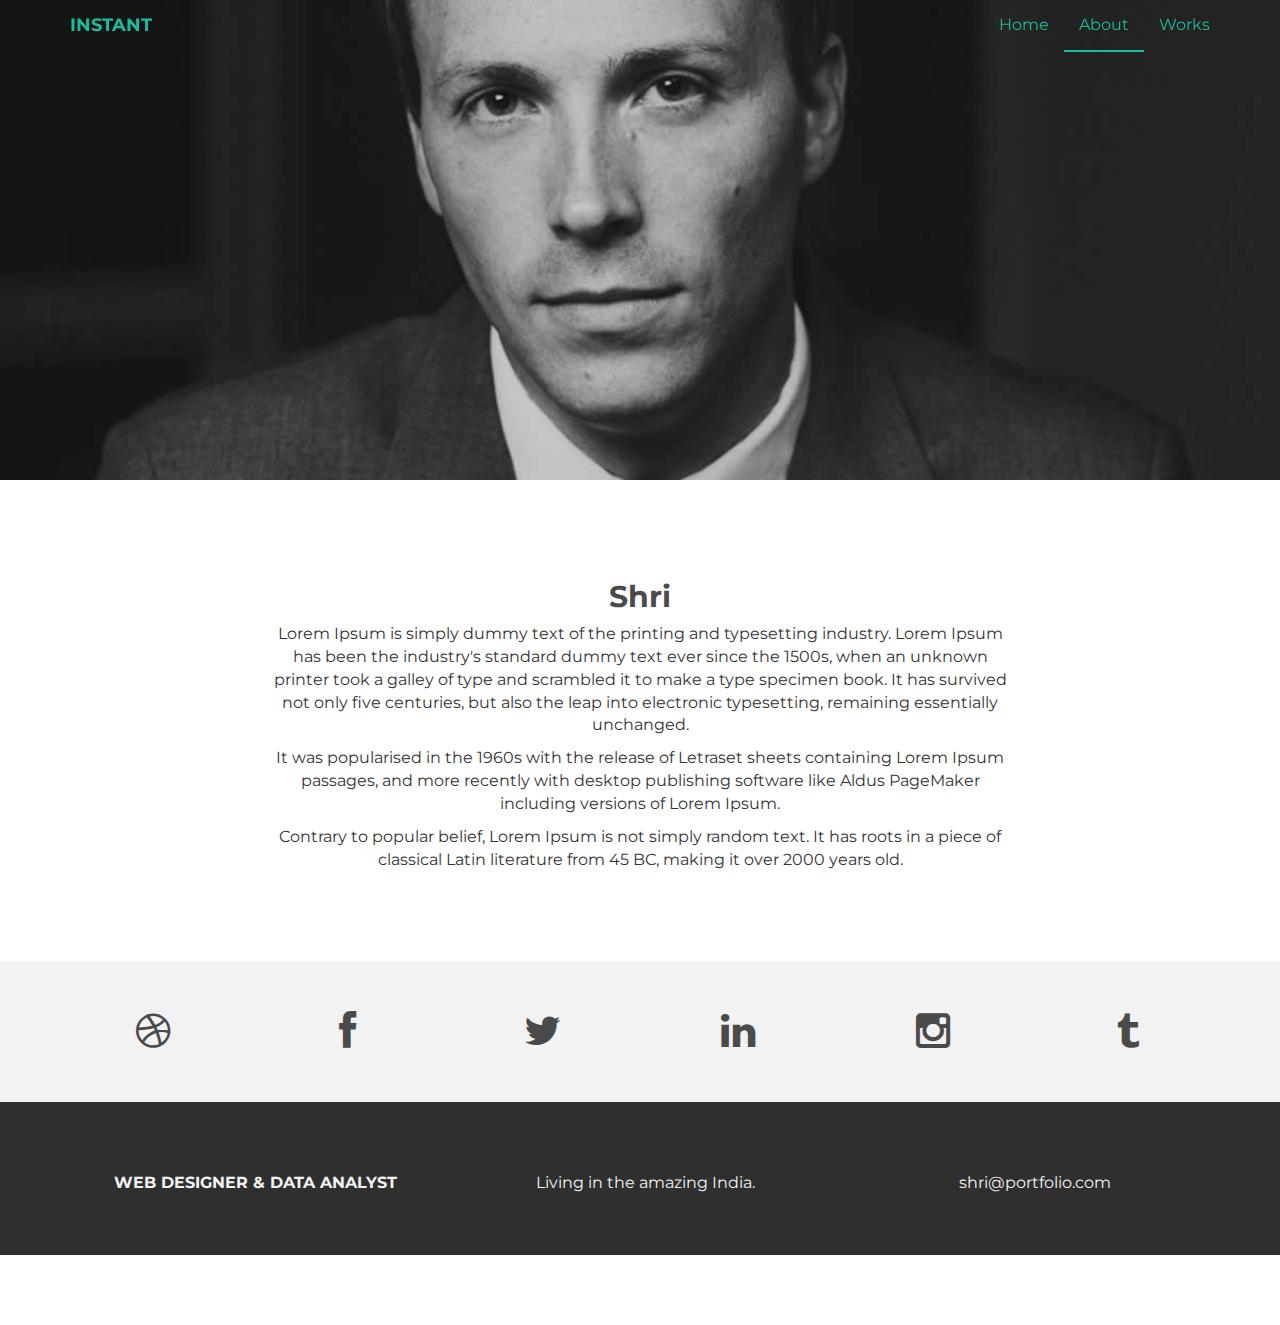
<file: about.html>
<!DOCTYPE html>
<html lang="en">
  <head>
    <meta charset="utf-8">
    <meta http-equiv="X-UA-Compatible" content="IE=edge">
    <meta name="viewport" content="width=device-width, initial-scale=1">
    <meta name="description" content="">
    <meta name="author" content="">
    <link rel="shortcut icon" href="assets/ico/favicon.ico">

    <title>STUDENTS - Bootstrap Theme</title>

    <!-- Bootstrap core CSS -->
    <link href="assets/css/bootstrap.css" rel="stylesheet">

    <!-- Custom styles for this template -->
    <link href="assets/css/style.css" rel="stylesheet">
    <link href="assets/css/font-awesome.min.css" rel="stylesheet">

    <!-- Just for debugging purposes. Don't actually copy this line! -->
    <!--[if lt IE 9]><script src="../../assets/js/ie8-responsive-file-warning.js"></script><![endif]-->

    <!-- HTML5 shim and Respond.js IE8 support of HTML5 elements and media queries -->
    <!--[if lt IE 9]>
      <script src="https://oss.maxcdn.com/libs/html5shiv/3.7.0/html5shiv.js"></script>
      <script src="https://oss.maxcdn.com/libs/respond.js/1.4.2/respond.min.js"></script>
    <![endif]-->
  </head>

  <body>

    <!-- Static navbar -->
    <div class="navbar navbar-default navbar-fixed-top" role="navigation">
      <div class="container">
        <div class="navbar-header">
          <button type="button" class="navbar-toggle" data-toggle="collapse" data-target=".navbar-collapse">
            <span class="sr-only">Toggle navigation</span>
            <span class="icon-bar"></span>
            <span class="icon-bar"></span>
            <span class="icon-bar"></span>
          </button>
          <a class="navbar-brand" href="index.html">INSTANT</a>
        </div>
        <div class="navbar-collapse collapse">
          <ul class="nav navbar-nav navbar-right">
            <li><a href="index.html">Home</a></li>
            <li class="active"><a href="about.html">About</a></li>
            <li><a href="index.html#works">Works</a></li>
          </ul>
        </div><!--/.nav-collapse -->
      </div>
    </div>


	<div id="aboutwrap">
	    <div class="container">
			<div class="row">
				<div class="col-lg-6 col-lg-offset-3">
				</div>
			</div><! --/row -->
	    </div> <!-- /container -->
	</div><! --/aboutwrap -->
	
	<div class="container">
		<div class="row centered mt mb">
			<div class="col-lg-8 col-lg-offset-2">
				<h2>Shri</h2>
				<p>Lorem Ipsum is simply dummy text of the printing and typesetting industry. Lorem Ipsum has been the industry's standard dummy text ever since the 1500s, when an unknown printer took a galley of type and scrambled it to make a type specimen book. It has survived not only five centuries, but also the leap into electronic typesetting, remaining essentially unchanged.</p>
				<p>It was popularised in the 1960s with the release of Letraset sheets containing Lorem Ipsum passages, and more recently with desktop publishing software like Aldus PageMaker including versions of Lorem Ipsum.</p>
				<p>Contrary to popular belief, Lorem Ipsum is not simply random text. It has roots in a piece of classical Latin literature from 45 BC, making it over 2000 years old.</p>
			</div>

		</div><! --/row -->
	</div><! --/container -->
	
	<div id="social">
		<div class="container">
			<div class="row centered">
				<div class="col-lg-2">
					<a href="#"><i class="fa fa-dribbble"></i></a>
				</div>
				<div class="col-lg-2">
					<a href="#"><i class="fa fa-facebook"></i></a>
				</div>
				<div class="col-lg-2">
					<a href="#"><i class="fa fa-twitter"></i></a>
				</div>
				<div class="col-lg-2">
					<a href="#"><i class="fa fa-linkedin"></i></a>
				</div>
				<div class="col-lg-2">
					<a href="#"><i class="fa fa-instagram"></i></a>
				</div>
				<div class="col-lg-2">
					<a href="#"><i class="fa fa-tumblr"></i></a>
				</div>
			
			</div><! --/row -->
		</div><! --/container -->
	</div><! --/social -->

	<div id="footerwrap">
		<div class="container">
			<div class="row centered">
				<div class="col-lg-4">
					<p><b>WEB DESIGNER & DATA ANALYST</b></p>
				</div>
			
				<div class="col-lg-4">
					<p>Living in the amazing India.</p>
				</div>
				<div class="col-lg-4">
					<p>shri@portfolio.com</p>
				</div>
			
			</div>
		
		</div>
	</div><! --/footerwrap -->
	


    <!-- Bootstrap core JavaScript
    ================================================== -->
    <!-- Placed at the end of the document so the pages load faster -->
    <script src="https://ajax.googleapis.com/ajax/libs/jquery/1.11.0/jquery.min.js"></script>
    <script src="assets/js/bootstrap.min.js"></script>
  </body>
</html>
</file>
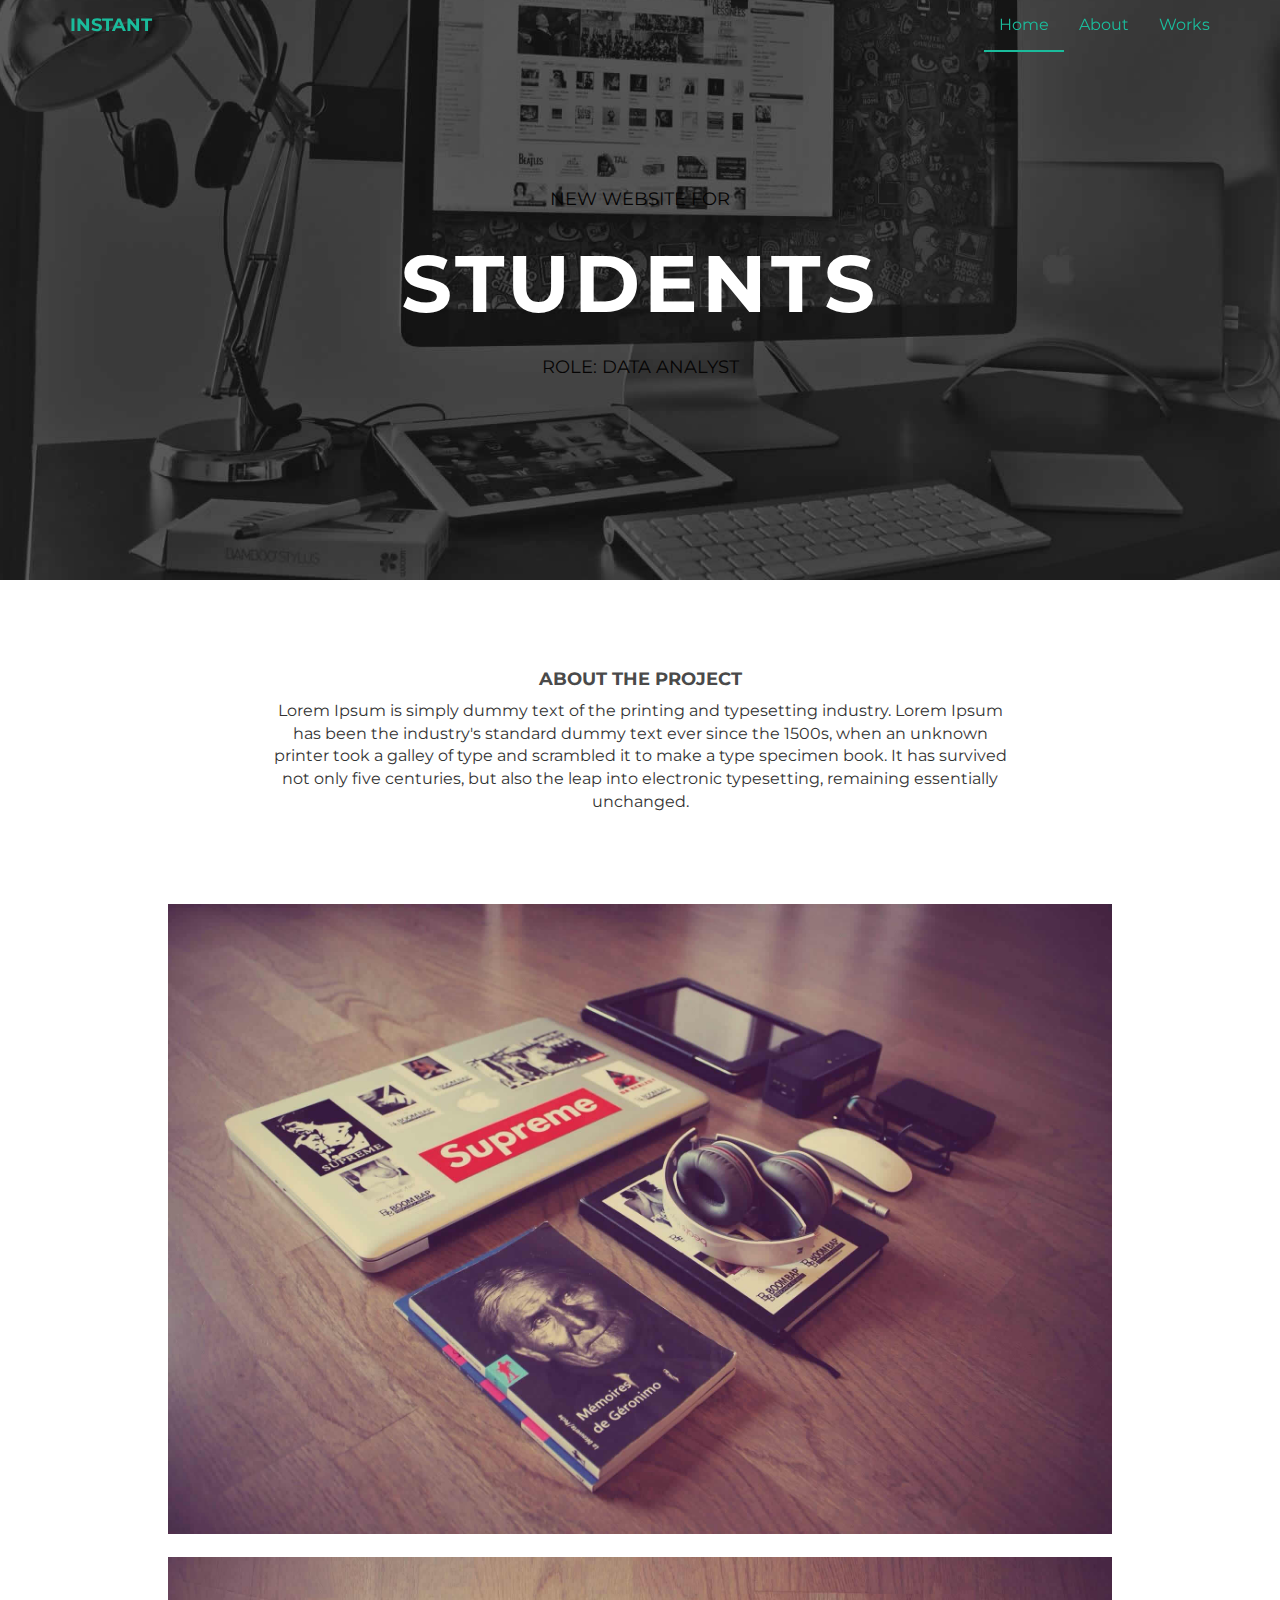
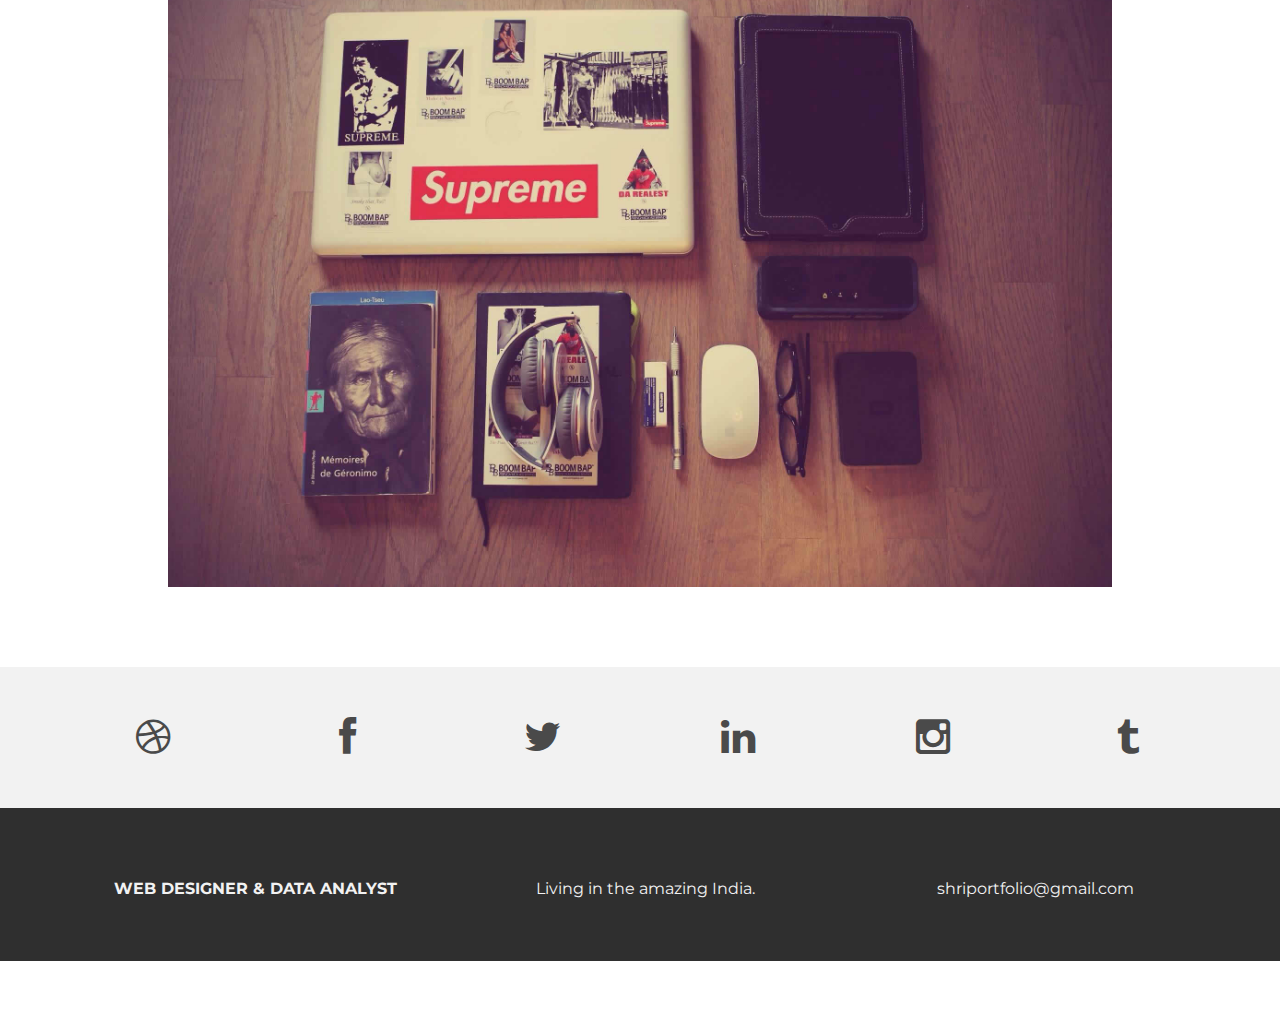
<file: work.html>
<!DOCTYPE html>
<html lang="en">
  <head>
    <meta charset="utf-8">
    <meta http-equiv="X-UA-Compatible" content="IE=edge">
    <meta name="viewport" content="width=device-width, initial-scale=1">
    <meta name="description" content="">
    <meta name="author" content="">
    <link rel="shortcut icon" href="assets/ico/favicon.ico">

    <title>INSTANT - Bootstrap Theme</title>

    <!-- Bootstrap core CSS -->
    <link href="assets/css/bootstrap.css" rel="stylesheet">

    <!-- Custom styles for this template -->
    <link href="assets/css/style.css" rel="stylesheet">
    <link href="assets/css/font-awesome.min.css" rel="stylesheet">

    <!-- Just for debugging purposes. Don't actually copy this line! -->
    <!--[if lt IE 9]><script src="../../assets/js/ie8-responsive-file-warning.js"></script><![endif]-->

    <!-- HTML5 shim and Respond.js IE8 support of HTML5 elements and media queries -->
    <!--[if lt IE 9]>
      <script src="https://oss.maxcdn.com/libs/html5shiv/3.7.0/html5shiv.js"></script>
      <script src="https://oss.maxcdn.com/libs/respond.js/1.4.2/respond.min.js"></script>
    <![endif]-->
  </head>

  <body>

    <!-- Static navbar -->
    <div class="navbar navbar-default navbar-fixed-top" role="navigation">
      <div class="container">
        <div class="navbar-header">
          <button type="button" class="navbar-toggle" data-toggle="collapse" data-target=".navbar-collapse">
            <span class="sr-only">Toggle navigation</span>
            <span class="icon-bar"></span>
            <span class="icon-bar"></span>
            <span class="icon-bar"></span>
          </button>
          <a class="navbar-brand" href="index.html">INSTANT</a>
        </div>
        <div class="navbar-collapse collapse">
          <ul class="nav navbar-nav navbar-right">
            <li class="active"><a href="index.html">Home</a></li>
            <li><a href="about.html">About</a></li>
            <li><a href="#works">Works</a></li>
          </ul>
        </div><!--/.nav-collapse -->
      </div>
    </div>


	<div id="workwrap">
	    <div class="container">
			<div class="row">
				<div class="col-lg-6 col-lg-offset-3">
					<h4>NEW WEBSITE FOR</h4>
					<h1>STUDENTS</h1>
					<h4>ROLE: DATA ANALYST</h4>
				</div>
			</div><! --/row -->
	    </div> <!-- /container -->
	</div><! --/workwrap -->
	
	<section id="works"></section>
	<div class="container">
		<div class="row centered mt mb">
			<div class="col-lg-8 col-lg-offset-2">
				<h4>ABOUT THE PROJECT</h4>
				<p>Lorem Ipsum is simply dummy text of the printing and typesetting industry. Lorem Ipsum has been the industry's standard dummy text ever since the 1500s, when an unknown printer took a galley of type and scrambled it to make a type specimen book. It has survived not only five centuries, but also the leap into electronic typesetting, remaining essentially unchanged.</p>
			</div>
			<div class="col-lg-10 col-lg-offset-1 mt">
				<img class="img-responsive" src="assets/img/pr01.jpg">
				<br>
				<img class="img-responsive" src="assets/img/pr02.jpg">
			</div>

		</div><! --/row -->
	</div><! --/container -->
	
	<div id="social">
		<div class="container">
			<div class="row centered">
				<div class="col-lg-2">
					<a href="#"><i class="fa fa-dribbble"></i></a>
				</div>
				<div class="col-lg-2">
					<a href="#"><i class="fa fa-facebook"></i></a>
				</div>
				<div class="col-lg-2">
					<a href="#"><i class="fa fa-twitter"></i></a>
				</div>
				<div class="col-lg-2">
					<a href="#"><i class="fa fa-linkedin"></i></a>
				</div>
				<div class="col-lg-2">
					<a href="#"><i class="fa fa-instagram"></i></a>
				</div>
				<div class="col-lg-2">
					<a href="#"><i class="fa fa-tumblr"></i></a>
				</div>
			
			</div><! --/row -->
		</div><! --/container -->
	</div><! --/social -->

	<div id="footerwrap">
		<div class="container">
			<div class="row centered">
				<div class="col-lg-4">
					<p><b>WEB DESIGNER & DATA ANALYST</b></p>
				</div>
			
				<div class="col-lg-4">
					<p>Living in the amazing India.</p>
				</div>
				<div class="col-lg-4">
					<p>shriportfolio@gmail.com</p>
				</div>
			
			</div>
		
		</div>
	</div><! --/footerwrap -->
	


    <!-- Bootstrap core JavaScript
    ================================================== -->
    <!-- Placed at the end of the document so the pages load faster -->
    <script src="https://ajax.googleapis.com/ajax/libs/jquery/1.11.0/jquery.min.js"></script>
    <script src="assets/js/bootstrap.min.js"></script>
  </body>
</html>
</file>
<file: assets/css/style.css>
/*
 * Author: Carlos Alvarez
 * URL: http://Alvarez.is
 *
 * Project Name: NYC Design
 * Version: 1.0
 * Date: 04-20-2014
 * URL: 
 */


/* ==========================================================================
   Base Styles, Bootstrap Modifications & Fonts Import
   ========================================================================== */

@import url(http://fonts.googleapis.com/css?family=Montserrat:400,700);


::-moz-selection {
    background: #f2c2c9;
    color: #a4003a;
    text-shadow: none;
}

::selection {
    background: #16a085;
    color: #a4003a;
    text-shadow: none;
}

/*
 * A better looking default horizontal rule
 */

 hr {
    display: block;
    height: 1px;
    border: 0;
    border-top: 1px solid #ccc;
    margin: 1em 0;
    padding: 0;
}

.centered {
	text-align: center
}

.mt {
	margin-top: 80px;
}

.mb {
	margin-bottom: 80px;
}

/* ==========================================================================
   General styles
   ========================================================================== */


body {
    font-family: 'Montserrat', sans-serif;
    font-weight: 400;
    font-size: 16px;

    -webkit-font-smoothing: antialiased;
    -webkit-overflow-scrolling: touch;
}

h1, h2, h3, h4, h5, h6 {
	font-weight: 700;
    color: #4a4a4a;
}


.navbar-brand {
	font-weight: 700;
}

.navbar-default .navbar-brand {
	color: #1abc9c;
}

.navbar-default {
	background-color: transparent;
	border-color: transparent;
}

.navbar-default .navbar-nav > .active > a, .navbar-default .navbar-nav > .active > a:hover, .navbar-default .navbar-nav > .active > a:focus {
	color: #1abc9c;
	background-color: transparent;
	border-bottom: 2px solid #1abc9c
}

.navbar-default .navbar-nav > li > a {
	color: #1abc9c;
}

/* ==========================================================================
   Wrap Sections
   ========================================================================== */

#headerwrap {
	background: url(../img/back.jpg) no-repeat center top;
	margin-top: -70px;
	padding-top: 250px;
	text-align:center;
	background-attachment: relative;
	background-position: center center;
	min-height: 650px;
	width: 100%;
	
    -webkit-background-size: 100%;
    -moz-background-size: 100%;
    -o-background-size: 100%;
    background-size: 100%;

    -webkit-background-size: cover;
    -moz-background-size: cover;
    -o-background-size: cover;
    background-size: cover;
}

#headerwrap h1 {
	color:#ffffff;
	padding-top: 10px;
	padding-bottom: 20px;
	letter-spacing: 4px;
	font-size: 80px;
	font-weight: bold;
}

#headerwrap h4 {
	font-weight: 400;
	color: #ffffff
}

#social {
	padding-top: 50px;
	padding-bottom: 50px;
	background-color: #f2f2f2;
}

#social i {
	font-size: 40px;
	color: #4a4a4a
}

#social i:hover {
	color: #1abc9c
}

#footerwrap {
	padding-top: 70px;
	padding-bottom: 50px;
	background-color: #2f2f2f;
}

#footerwrap p {
	color: #f2f2f2;
	margin-left: 10px;
}

#workwrap {	
	background: url(../img/work.jpg) no-repeat center top;
	margin-top: -70px;
	padding-top: 250px;
	text-align:center;
	background-attachment: relative;
	background-position: center center;
	min-height: 650px;
	width: 100%;
	
    -webkit-background-size: 100%;
    -moz-background-size: 100%;
    -o-background-size: 100%;
    background-size: 100%;

    -webkit-background-size: cover;
    -moz-background-size: cover;
    -o-background-size: cover;
    background-size: cover;
}

#workwrap h1 {
	color:#ffffff;
	padding-top: 10px;
	padding-bottom: 20px;
	letter-spacing: 4px;
	font-size: 80px;
	font-weight: bold;
}

#workwrap h4 {
	font-weight: 400;
	color: #050404
}

#aboutwrap {	
	background: url(../img/about.jpg) no-repeat center top;
	margin-top: -70px;
	padding-top: 250px;
	text-align:center;
	background-attachment: relative;
	background-position: center center;
	min-height: 550px;
	width: 100%;
	
    -webkit-background-size: 100%;
    -moz-background-size: 100%;
    -o-background-size: 100%;
    background-size: 100%;

    -webkit-background-size: cover;
    -moz-background-size: cover;
    -o-background-size: cover;
    background-size: cover;
}




/* Gallery */
.gallery {
	margin-top: 30px;
}

.gallery img:hover {
	opacity: 0.4;
}
</file>
